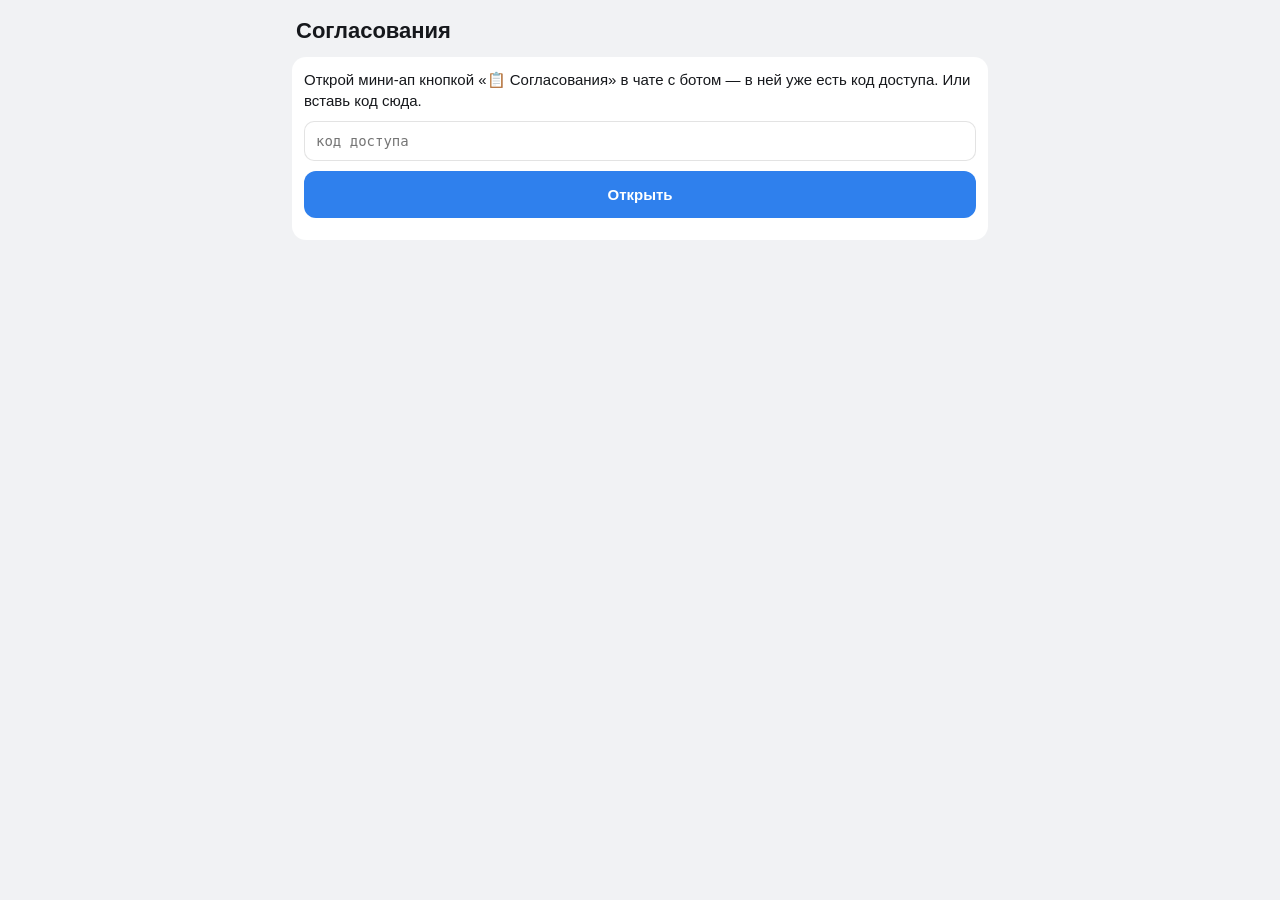
<file: site/review/index.html>
<!doctype html>
<html lang="ru">
<head>
<meta charset="utf-8">
<meta name="viewport" content="width=device-width, initial-scale=1, viewport-fit=cover, user-scalable=no">
<meta name="referrer" content="no-referrer">
<meta name="robots" content="noindex">
<title>Согласования</title>
<script>
// The access key comes inside the button link (#k=…). Take it before Telegram's script reads the hash, and keep the
// hash readable for that script if the client glued its own part on with a second "#".
(function () {
  var h = location.hash || "";
  var m = h.match(/(?:^#|[&?#])k=([A-Za-z0-9_-]{43})(?=[&#]|$)/);
  window.__k = m ? m[1] : null;
  var second = h.indexOf("#", 1);
  if (second > 0) { try { history.replaceState(null, "", location.pathname + location.search + h.slice(0, second) + "&" + h.slice(second + 1)); } catch (e) {} }
})();
</script>
<script src="https://telegram.org/js/telegram-web-app.js"></script>
<style>
:root {
  --bg: var(--tg-theme-secondary-bg-color, #f1f2f4); --card: var(--tg-theme-section-bg-color, var(--tg-theme-bg-color, #fff));
  --text: var(--tg-theme-text-color, #16181c); --hint: var(--tg-theme-hint-color, #7d8590);
  --accent: var(--tg-theme-button-color, #2f80ed); --on-accent: var(--tg-theme-button-text-color, #fff);
  --link: var(--tg-theme-link-color, #2f80ed); --line: rgba(128, 128, 128, .22);
  --ok: #2fa56a; --fix: #e08a1e; --bad: #d9534f;
}
@media (prefers-color-scheme: dark) { :root { --bg: var(--tg-theme-secondary-bg-color, #111418); --card: var(--tg-theme-section-bg-color, var(--tg-theme-bg-color, #1b1f25)); --text: var(--tg-theme-text-color, #eef0f3); } }
* { box-sizing: border-box; -webkit-tap-highlight-color: transparent; }
html, body { margin: 0; background: var(--bg); color: var(--text); font: 15px/1.4 -apple-system, "SF Pro Text", "Segoe UI", Roboto, sans-serif; }
body { padding: 12px 12px calc(96px + env(safe-area-inset-bottom)); max-width: 720px; margin: 0 auto; overflow-wrap: anywhere; }
h1 { font-size: 22px; margin: 4px 4px 10px; display: flex; align-items: center; gap: 8px; }
h1 small { font: 13px/1 inherit; color: var(--hint); font-weight: 400; margin-left: auto; }
h2 { font-size: 13px; text-transform: uppercase; letter-spacing: .04em; color: var(--hint); margin: 18px 6px 8px; font-weight: 600; }
button { font: inherit; color: inherit; border: 0; background: none; cursor: pointer; }
.chips { display: flex; gap: 6px; overflow-x: auto; padding: 0 2px 2px; scrollbar-width: none; }
.chip { flex: none; padding: 6px 12px; border-radius: 999px; background: var(--card); color: var(--hint); font-size: 14px; }
.chip.on { background: var(--accent); color: var(--on-accent); }
.card { background: var(--card); border-radius: 14px; margin-bottom: 8px; overflow: hidden; }
.row { display: flex; gap: 12px; padding: 10px; align-items: center; width: 100%; text-align: left; }
.thumb { flex: none; width: 96px; aspect-ratio: 16/9; border-radius: 8px; background: var(--line) center/cover; display: grid; place-items: center; font-size: 26px; }
.row b { display: block; font-weight: 600; line-height: 1.25; }
.meta { color: var(--hint); font-size: 13px; margin-top: 3px; }
.dot { display: inline-block; width: 8px; height: 8px; border-radius: 50%; margin-right: 5px; }
.pill { display: inline-block; padding: 1px 8px; border-radius: 999px; font-size: 12px; background: var(--line); }
.pill.wait { background: var(--accent); color: var(--on-accent); } .pill.ok { background: var(--ok); color: #fff; }
.pill.fix { background: var(--fix); color: #fff; } .pill.bad { background: var(--bad); color: #fff; }
.block { background: var(--card); border-radius: 14px; padding: 12px; margin-bottom: 10px; }
.block > .lab { margin-bottom: 8px; display: flex; flex-wrap: wrap; gap: 2px 8px; align-items: baseline; }
.block > .lab b { flex: none; font-weight: 600; }
.block > .lab span { color: var(--hint); font-size: 13px; }
.player { position: relative; border-radius: 10px; overflow: hidden; background: #000 center/cover; aspect-ratio: 16/9; display: grid; place-items: center; }
.player.v { aspect-ratio: 9/16; max-height: 62vh; margin: 0 auto; }
.player video { width: 100%; height: 100%; display: block; background: #000; }
.play { width: 64px; height: 64px; border-radius: 50%; background: rgba(0, 0, 0, .55); color: #fff; font-size: 26px; display: grid; place-items: center; padding-left: 4px; }
.prog { position: absolute; inset: auto 0 0 0; padding: 8px 10px; background: rgba(0, 0, 0, .6); color: #fff; font-size: 13px; }
.imgs { display: grid; grid-template-columns: repeat(auto-fit, minmax(140px, 1fr)); gap: 8px; }
.imgs figure { margin: 0; position: relative; border-radius: 8px; overflow: hidden; background: var(--line); aspect-ratio: 16/9; }
.imgs figure:first-child { grid-column: 1 / -1; }
.imgs img { width: 100%; height: 100%; object-fit: cover; display: block; }
.imgs figcaption { position: absolute; left: 6px; top: 6px; background: rgba(0, 0, 0, .6); color: #fff; border-radius: 6px; padding: 0 7px; font-size: 12px; }
.text { white-space: pre-wrap; }
.report { white-space: pre-wrap; font-size: 14px; } .report a { color: var(--link); }
.acts { display: flex; gap: 8px; margin-top: 10px; }
.acts button { flex: 1; padding: 9px 8px; border-radius: 10px; background: var(--bg); font-weight: 600; }
.acts button.on.ok { background: var(--ok); color: #fff; } .acts button.on.fix { background: var(--fix); color: #fff; } .acts button.on.no { background: var(--bad); color: #fff; }
textarea { width: 100%; margin-top: 8px; padding: 9px; border-radius: 10px; border: 1px solid var(--line); background: var(--bg); color: var(--text); font: inherit; min-height: 64px; resize: vertical; }
.big { display: block; width: 100%; padding: 13px; border-radius: 12px; background: var(--accent); color: var(--on-accent); font-weight: 600; margin: 4px 0 10px; }
.big.ghost { background: var(--card); color: var(--link); }
.hint { color: var(--hint); font-size: 13px; padding: 2px 6px 8px; }
.tabs { display: flex; background: var(--card); border-radius: 12px; padding: 3px; margin: 0 0 10px; }
.tabs button { flex: 1; padding: 8px 6px; border-radius: 9px; color: var(--hint); font-weight: 600; font-size: 14px; }
.tabs button.on { background: var(--accent); color: var(--on-accent); }
details.card { padding: 0; } details.card > summary { list-style: none; padding: 11px 12px; cursor: pointer; }
details.card > summary::-webkit-details-marker { display: none; }
details.card > .body { padding: 0 12px 12px; font-size: 14px; }
.zt { font-weight: 600; line-height: 1.25; } .zv { color: var(--hint); font-size: 13px; margin: 3px 0 5px; }
.body .sub { color: var(--hint); font-size: 12px; text-transform: uppercase; letter-spacing: .04em; margin: 10px 0 3px; }
.body ul { margin: 0; padding-left: 18px; } .body li { margin: 3px 0; }
.count { display: flex; gap: 6px; flex-wrap: wrap; padding: 0 2px 8px; }
.hrow { display: flex; gap: 8px; align-items: baseline; } .hrow .d { flex: none; color: var(--hint); font-size: 13px; width: 52px; }
.pill.open { background: var(--bad); color: #fff; } .pill.testing, .pill.wait2 { background: var(--fix); color: #fff; } .pill.fixed { background: var(--ok); color: #fff; }
.empty { text-align: center; color: var(--hint); padding: 46px 20px; }
.back { color: var(--link); padding: 4px 4px 10px; display: none; }
#send { position: fixed; left: 12px; right: 12px; bottom: calc(12px + env(safe-area-inset-bottom)); max-width: 696px; margin: 0 auto; padding: 14px; border-radius: 12px; background: var(--accent); color: var(--on-accent); font-weight: 600; display: none; box-shadow: 0 6px 20px rgba(0, 0, 0, .25); }
#zoom { position: fixed; inset: 0; background: rgba(0, 0, 0, .92); display: none; place-items: center; z-index: 9; } #zoom img { max-width: 100%; max-height: 100%; }
#toast { position: fixed; left: 50%; transform: translateX(-50%); bottom: 110px; background: rgba(20, 20, 20, .92); color: #fff; padding: 9px 14px; border-radius: 10px; font-size: 14px; display: none; z-index: 10; max-width: 90%; text-align: center; }
input.code { width: 100%; padding: 11px; border-radius: 10px; border: 1px solid var(--line); background: var(--card); color: var(--text); font: 14px ui-monospace, Menlo, monospace; }
</style>
</head>
<body>
<div id="app"><div class="empty">Загружаю…</div></div>
<button id="send"></button>
<div id="zoom"><img alt=""></div>
<div id="toast"></div>
<script>
"use strict";
const tg = window.Telegram && Telegram.WebApp;
const inTg = !!(tg && tg.platform && tg.platform !== "unknown");
const $ = (id) => document.getElementById(id);
const S = { key: null, cfg: null, chans: [], filter: "all", tab: "review", imp: null, view: null, draft: load("rv_draft"), sent: load("rv_sent"), blobs: {} };
const KIND = { video: "Видео", report: "Отчёт", ask: "Вопрос" };

function load(k) { try { return JSON.parse(localStorage.getItem(k)) || {}; } catch (e) { return {}; } }
function save(k, v) { try { localStorage.setItem(k, JSON.stringify(v)); } catch (e) {} }
function h(tag, attrs, ...kids) {
  const el = document.createElement(tag);
  for (const [k, v] of Object.entries(attrs || {})) {
    if (k === "class") el.className = v; else if (k === "style") el.style.cssText = v;
    else if (k.startsWith("on")) el.addEventListener(k.slice(2), v); else if (v != null && v !== false) el.setAttribute(k, v);
  }
  for (const kid of kids.flat()) if (kid != null && kid !== false) el.append(kid.nodeType ? kid : document.createTextNode(kid));
  return el;
}
function toast(text, ms) { const t = $("toast"); t.textContent = text; t.style.display = "block"; clearTimeout(toast.t); toast.t = setTimeout(() => (t.style.display = "none"), ms || 2600); }
function haptic(kind) { try { inTg && tg.HapticFeedback && tg.HapticFeedback.impactOccurred(kind || "light"); } catch (e) {} }
function when(ts) { return new Date(ts * 1000).toLocaleString("ru-RU", { day: "numeric", month: "short", hour: "2-digit", minute: "2-digit" }); }
function mmss(s) { return s >= 90 ? (s / 60).toFixed(1).replace(".", ",") + " мин" : Math.round(s) + " с"; }

/* ---------- crypto: RV1 | iv(16) | AES-256-CTR | HMAC-SHA256 (tools/review.py encrypt) ---------- */
let K = null;
async function setKey(b64) {
  const raw = Uint8Array.from(atob(b64.replace(/-/g, "+").replace(/_/g, "/")), (c) => c.charCodeAt(0));
  const hk = await crypto.subtle.importKey("raw", raw, { name: "HMAC", hash: "SHA-256" }, false, ["sign"]);
  const part = async (label) => crypto.subtle.sign("HMAC", hk, new TextEncoder().encode(label));
  K = { enc: await crypto.subtle.importKey("raw", await part("enc"), "AES-CTR", false, ["decrypt"]),
        mac: await crypto.subtle.importKey("raw", await part("mac"), { name: "HMAC", hash: "SHA-256" }, false, ["verify"]) };
}
async function dec(buf) {
  const u = new Uint8Array(buf), n = u.length;
  if (n < 51 || u[0] !== 82 || u[1] !== 86 || u[2] !== 49) throw new Error("format");
  if (!(await crypto.subtle.verify("HMAC", K.mac, u.subarray(n - 32), u.subarray(0, n - 32)))) throw new Error("key");
  return crypto.subtle.decrypt({ name: "AES-CTR", counter: u.slice(3, 19), length: 64 }, K.enc, u.subarray(19, n - 32));
}

/* ---------- data ---------- */
async function loadChannel(ch) {
  ch.items = []; ch.error = null;
  let ref = "review-" + ch.slug, pinned = false;
  try {  // the commit id makes the read exact; without it GitHub's raw host may serve a copy up to 5 minutes old
    const r = await fetch(`https://api.github.com/repos/${S.cfg.repo}/branches/${ref}`, { cache: "no-cache" });
    if (r.status === 404) return;
    if (r.ok) { ref = (await r.json()).commit.sha; pinned = true; }
  } catch (e) {}
  ch.base = `https://raw.githubusercontent.com/${S.cfg.repo}/${ref}/`;
  const r = await fetch(ch.base + "index.enc", pinned ? {} : { cache: "no-store" });
  if (r.status === 404) return;
  if (!r.ok) throw new Error("HTTP " + r.status);
  const idx = JSON.parse(new TextDecoder().decode(await dec(await r.arrayBuffer())));
  ch.items = idx.items || []; ch.updated = idx.updated; ch.improve = idx.improve || {};
  for (const it of ch.items) {  // the card's short name in a text decision — tools/review.py code() computes the same
    const hash = new Uint8Array(await crypto.subtle.digest("SHA-256", new TextEncoder().encode(`${ch.slug}|${it.id}|${it.rev}`)));
    it.code = [...hash.slice(0, 4)].map((b) => b.toString(16).padStart(2, "0")).join("");
  }
}
function improveOf(slug) {  // any channel's cards may carry the tab data of every channel: take the newest copy
  return S.chans.map((c) => (c.improve || {})[slug]).filter(Boolean).sort((a, b) => b.at - a.at)[0];
}
async function media(ch, file, mime, onProgress) {
  if (S.blobs[file]) return S.blobs[file];
  const r = await fetch(ch.base + file);
  if (!r.ok) throw new Error("HTTP " + r.status);
  const total = +r.headers.get("content-length") || 0;
  let buf;
  if (r.body && onProgress) {
    const reader = r.body.getReader(), chunks = []; let got = 0;
    for (;;) { const { done, value } = await reader.read(); if (done) break; chunks.push(value); got += value.length; onProgress(got, total); }
    buf = new Uint8Array(got); let o = 0; for (const c of chunks) { buf.set(c, o); o += c.length; }
  } else buf = new Uint8Array(await r.arrayBuffer());
  return (S.blobs[file] = URL.createObjectURL(new Blob([await dec(buf.buffer)], { type: mime })));
}

/* ---------- decisions ---------- */
const uid = (ch, it) => `${ch.slug}|${it.id}|${it.rev}`;
function open(ch, it) {  // is something still expected from him on this card?
  if (S.sent[uid(ch, it)] || it.decision) return false;
  return (it.kind === "video" && it.status === "waiting") || (it.kind === "report" && it.status === "new") || (it.kind === "ask" && it.status === "open");
}
function verdict(ch, it) {  // what would be sent for this card right now, or null
  const d = S.draft[uid(ch, it)];
  if (!d || !open(ch, it)) return null;
  if (it.kind !== "video") return d.a ? { a: d.a } : null;
  const parts = it.parts.map((p) => [p, (d.p || {})[p.key]]);
  const fixes = parts.filter(([, x]) => x && x.a === "fix" && (x.t || "").trim());
  if (fixes.length) return { a: "fix", t: fixes.map(([p, x]) => `${p.label}: ${x.t.trim()}`).join("\n") };
  return parts.every(([, x]) => x && x.a === "ok") ? { a: "ok" } : null;
}
function ready() {
  const out = [];
  for (const ch of S.chans) for (const it of ch.items) { const v = verdict(ch, it); if (v) out.push({ ch, it, v }); }
  return out;
}
function setDraft(ch, it, fn) { const k = uid(ch, it); const d = S.draft[k] || {}; fn(d); S.draft[k] = d; save("rv_draft", S.draft); refreshSend(); }
function refreshSend() {
  const n = ready().length, text = `Отправить решения · ${n}`;
  if (inTg) { n ? tg.MainButton.setParams({ text, is_visible: true, is_active: true }) : tg.MainButton.hide(); try { n ? tg.enableClosingConfirmation() : tg.disableClosingConfirmation(); } catch (e) {} }
  else { $("send").style.display = n ? "block" : "none"; $("send").textContent = text; }
}
function decisionText(list) {  // what he sends as a message when the app cannot send by itself (tools/review.py parse)
  const mark = { ok: "✅", yes: "✅", fix: "✏️", seen: "👁", no: "❌" };
  return "Решения из «Согласований»:\n" + list.map(({ ch, it, v }) =>
    `${mark[v.a]} ${ch.name} · ${it.title.replace(/\s+/g, " ").slice(0, 70)} #r${it.code}` + (v.t ? "\n" + v.t : "")).join("\n");
}
function send() {
  const list = ready();
  if (!list.length) return;
  const direct = inTg && !(tg.initDataUnsafe && tg.initDataUnsafe.query_id);  // opened from the reply-keyboard button: sendData works
  const payload = JSON.stringify({ v: 1, d: list.map(({ ch, it, v }) => ({ c: ch.slug, i: it.id, r: it.rev, a: v.a, ...(v.t ? { t: v.t } : {}) })) });
  const text = decisionText(list);
  if (direct ? new TextEncoder().encode(payload).length > 4096 : text.length > 3500) return toast("Слишком длинно для одной отправки: сократи правки или отправь часть карточек, потом остальные.", 5000);
  const before = JSON.stringify(S.sent);
  for (const { ch, it, v } of list) { S.sent[uid(ch, it)] = { ...v, at: Math.floor(Date.now() / 1000) }; delete S.draft[uid(ch, it)]; }
  const keys = Object.keys(S.sent); for (const k of keys.slice(0, Math.max(0, keys.length - 60))) delete S.sent[k];
  save("rv_sent", S.sent); save("rv_draft", S.draft);
  if (!inTg) { console.log("decision", direct ? payload : text); window.__lastPayload = payload; window.__lastText = text; toast("Вне Telegram отправка не работает — решение показано в консоли.", 4000); refreshSend(); return render(); }
  haptic("medium");
  try { tg.disableClosingConfirmation(); } catch (e) {}
  if (direct) {
    tg.sendData(payload);  // Telegram closes the mini app here; still being open means the message did not go
    return setTimeout(() => { S.sent = JSON.parse(before); save("rv_sent", S.sent); refreshSend(); render(); tg.showAlert ? tg.showAlert("Не отправилось — попробуй ещё раз.") : toast("Не отправилось"); }, 2500);
  }
  // Opened from the menu or an «Открыть» button: Telegram gives such an app no way to send. Put the ready message
  // into the chat's input field — he presses send there.
  try { navigator.clipboard && navigator.clipboard.writeText(text).catch(() => {}); } catch (e) {}
  tg.openTelegramLink(`https://t.me/${S.cfg.bot}?text=${encodeURIComponent(text)}`);
  refreshSend(); render();
  setTimeout(() => { try { tg.close(); } catch (e) {} }, 600);
}

/* ---------- views ---------- */
function statusPill(ch, it) {
  const sent = S.sent[uid(ch, it)], st = it.status;
  const word = { ok: "согласовано", fix: "правки", seen: "просмотрено", yes: "да", no: "нет" };
  if (sent && ["waiting", "new", "open"].includes(st)) return h("span", { class: "pill" }, `Отправлено: ${word[sent.a] || sent.a} · ждёт бота`);
  const map = { waiting: ["Ждёт решения", "wait"], new: ["Новый", "wait"], open: ["Нужен ответ", "wait"], approved: ["Согласовано", "ok"], edits: ["Правки в работе", "fix"],
                scheduled: ["В расписании", "ok"], published: ["Опубликовано", "ok"], seen: ["Просмотрено", ""], yes: ["Да", "ok"], no: ["Нет", ""], info: ["Для просмотра", ""],
                error: ["Ошибка", "bad"], closed: ["Закрыто", ""] }[st] || [st, ""];
  return h("span", { class: "pill " + map[1] }, map[0]);
}
function posterOf(it) { const p = (it.parts || []).find((x) => x.poster) || {}; return p.poster || (((it.parts || []).find((x) => x.files) || {}).files || [{}])[0].file; }
function lazyBg(el, ch, file, keepKids) { if (file) media(ch, file, "image/jpeg").then((u) => { el.style.backgroundImage = `url(${u})`; if (!keepKids) el.textContent = ""; }).catch(() => {}); }

function topbar(app, waiting) {
  app.append(h("h1", {}, S.tab === "improve" ? "Улучшения" : "Согласования", h("small", {}, h("button", { onclick: () => boot(true), style: "color:var(--link)" }, "Обновить"))));
  app.append(h("div", { class: "tabs" }, [["review", "Согласования" + (waiting ? ` · ${waiting}` : "")], ["improve", "Улучшения"]].map(([k, name]) =>
    h("button", { class: S.tab === k ? "on" : "", onclick: () => { S.tab = k; save("rv_tab", k); render(); window.scrollTo(0, 0); } }, name)),
    h("button", { onclick: () => { location.href = "../"; } }, "Дашборд")));  // the full dashboard, same window; Telegram's back arrow returns here
}
function renderList() {
  const app = $("app"); app.textContent = "";
  const total = S.chans.reduce((n, ch) => n + ch.items.filter((it) => open(ch, it)).length, 0);
  topbar(app, total);
  app.append(h("div", { class: "chips" }, [{ slug: "all", name: "Все" }, ...S.chans].map((c) =>
    h("button", { class: "chip" + (S.filter === c.slug ? " on" : ""), onclick: () => { S.filter = c.slug; renderList(); } },
      c.name + (c.slug !== "all" ? (() => { const n = c.items.filter((it) => open(c, it)).length; return n ? ` · ${n}` : ""; })() : total ? ` · ${total}` : "")))));
  const rows = [];
  for (const ch of S.chans) if (S.filter === "all" || S.filter === ch.slug) for (const it of ch.items) rows.push({ ch, it });
  rows.sort((a, b) => (b.it.updated || b.it.created) - (a.it.updated || a.it.created));
  const groups = [["Ждут тебя", rows.filter((r) => open(r.ch, r.it))],
                  ["В работе", rows.filter((r) => !open(r.ch, r.it) && ["waiting", "new", "open", "approved", "edits", "error"].includes(r.it.status))],
                  ["Готово", rows.filter((r) => !["waiting", "new", "open", "approved", "edits", "error"].includes(r.it.status)).slice(0, 15)]];
  for (const [name, list] of groups) {
    if (!list.length) continue;
    app.append(h("h2", {}, name));
    for (const { ch, it } of list) {
      const th = h("div", { class: "thumb" }, { video: "🎬", report: "📊", ask: "❓" }[it.kind] || "•");
      lazyBg(th, ch, posterOf(it));
      const v = verdict(ch, it);
      app.append(h("div", { class: "card" }, h("button", { class: "row", onclick: () => { S.view = { ch, id: it.id }; render(); window.scrollTo(0, 0); } }, th,
        h("div", {}, h("b", {}, it.title), h("div", { class: "meta" }, h("span", { class: "dot", style: `background:${ch.color || "#888"}` }), `${ch.name} · ${KIND[it.kind] || it.kind} · ${when(it.updated || it.created)}`),
          h("div", { class: "meta" }, statusPill(ch, it), v ? h("span", { style: "margin-left:6px" }, v.a === "fix" ? "✎ отмечены правки" : "✓ отмечено, не отправлено") : null)))));
    }
  }
  if (!rows.length) app.append(h("div", { class: "empty" }, S.chans.some((c) => c.error) ? "Не получилось загрузить карточки: " + S.chans.map((c) => c.error).filter(Boolean).join("; ") : "Пока пусто. Когда появится видео на согласование или отчёт — придёт строчка в чат."));
  else if (!groups[0][1].length) app.append(h("div", { class: "hint", style: "text-align:center;padding-top:14px" }, "Всё разобрано 👌"));
}

function player(ch, p) {
  const box = h("div", { class: "player" + (p.vertical ? " v" : "") });
  if (p.gone) { box.append(h("div", { class: "prog", style: "position:static;background:none;color:#aaa" }, "Видео уже на YouTube — копия убрана")); return box; }
  lazyBg(box, ch, p.poster, true);
  const btn = h("button", { class: "play", onclick: async () => {
    btn.remove(); const pr = h("div", { class: "prog" }, "Загружаю…"); box.append(pr);
    try {
      const url = await media(ch, p.file, "video/mp4", (got, total) => (pr.textContent = total ? `Загружаю… ${Math.round(got / total * 100)} % из ${(total / 1e6).toFixed(0)} МБ` : `Загружаю… ${(got / 1e6).toFixed(1)} МБ`));
      pr.remove(); box.style.backgroundImage = "";
      const v = h("video", { src: url, controls: "", playsinline: "", autoplay: "" }); box.append(v); v.play().catch(() => {});
    } catch (e) { pr.textContent = "Не загрузилось: " + e.message; box.append(btn); }
  } }, "▶");
  box.append(btn);
  return box;
}
function gallery(ch, p) {
  return h("div", { class: "imgs" }, p.files.map((f) => {
    const img = h("img", { alt: f.label || "" });
    media(ch, f.file, "image/jpeg").then((u) => (img.src = u)).catch(() => {});
    return h("figure", { onclick: () => { if (img.src) { $("zoom").firstElementChild.src = img.src; $("zoom").style.display = "grid"; } } }, img, f.label ? h("figcaption", {}, f.label) : null);
  }));
}
function report(html) {  // Telegram HTML -> safe DOM: only b / i / u / s / code / pre / a[href=http…] survive
  const out = h("div", { class: "report" });
  (function walk(src, dst) {
    for (const n of src.childNodes) {
      if (n.nodeType === 3) dst.append(n.textContent);
      else if (n.nodeType === 1) {
        const t = n.tagName.toLowerCase(); let el = dst;
        if (["b", "i", "u", "s", "code", "pre", "strong", "em"].includes(t)) dst.append((el = document.createElement(t)));
        else if (t === "a" && /^https?:\/\//.test(n.getAttribute("href") || "")) { const href = n.getAttribute("href"); dst.append((el = h("a", { href, onclick: (e) => { e.preventDefault(); inTg ? tg.openLink(href) : window.open(href, "_blank", "noopener"); } }))); }
        walk(n, el);
      }
    }
  })(new DOMParser().parseFromString("<div>" + html + "</div>", "text/html").body.firstChild, out);
  return out;
}

function renderItem() {
  const { ch, id } = S.view, it = ch.items.find((x) => x.id === id), app = $("app");
  if (!it) { S.view = null; return renderList(); }
  app.textContent = "";
  const can = open(ch, it), k = uid(ch, it);
  app.append(h("button", { class: "back", style: inTg ? "" : "display:block", onclick: back }, "← Назад"));
  app.append(h("div", { class: "block" }, h("div", { style: "font-size:18px;font-weight:700;line-height:1.25" }, it.title),
    h("div", { class: "meta" }, h("span", { class: "dot", style: `background:${ch.color || "#888"}` }), `${ch.name} · ${KIND[it.kind] || it.kind}` + (it.rev > 1 ? ` · версия ${it.rev}` : "") + ` · ${when(it.updated || it.created)}`),
    h("div", { class: "meta" }, statusPill(ch, it), it.status_note ? " " + it.status_note : ""),
    (it.decision || S.sent[k]) && (it.decision || S.sent[k]).t ? h("div", { class: "meta text" }, "Твои правки: " + (it.decision || S.sent[k]).t) : null));

  if (it.kind === "video") {
    const painters = [];  // marking a part repaints only its buttons: the page is not rebuilt, so a playing video keeps playing
    if (can) app.append(h("button", { class: "big", onclick: () => { setDraft(ch, it, (d) => { d.p = {}; for (const p of it.parts) d.p[p.key] = { a: "ok" }; }); haptic("medium"); painters.forEach((f) => f()); toast("Отмечено. Нажми «Отправить решения» внизу."); } }, "✓ Согласовать всё"));
    for (const p of it.parts) {
      const block = h("div", { class: "block" }, h("div", { class: "lab" }, h("b", {}, p.label), h("span", {}, [p.title, p.dur ? mmss(p.dur) : null, p.hint].filter(Boolean).join(" · "))));
      block.append(p.type === "video" ? player(ch, p) : p.type === "images" ? gallery(ch, p) : h("div", { class: "text" }, p.text || ""));
      if (can) {
        const acts = h("div", { class: "acts" }), box = h("div");
        const mark = (a) => { setDraft(ch, it, (dr) => { dr.p = dr.p || {}; dr.p[p.key] = dr.p[p.key] && dr.p[p.key].a === a ? {} : { a, t: (dr.p[p.key] || {}).t || "" }; }); haptic(); paint(true); };
        const paint = (focus) => {
          const d = ((S.draft[k] || {}).p || {})[p.key] || {};
          acts.textContent = ""; box.textContent = "";
          acts.append(h("button", { class: "ok" + (d.a === "ok" ? " on" : ""), onclick: () => mark("ok") }, "✓ Ок"), h("button", { class: "fix" + (d.a === "fix" ? " on" : ""), onclick: () => mark("fix") }, "✎ Правка"));
          if (d.a === "fix") { const ta = h("textarea", { placeholder: "Что поправить?", oninput: (e) => setDraft(ch, it, (dr) => (dr.p[p.key].t = e.target.value)) }, d.t || ""); box.append(ta); if (focus === true) ta.focus(); }
        };
        painters.push(paint); paint(); block.append(acts, box);
      }
      app.append(block);
    }
    if (can) app.append(h("div", { class: "hint" }, "Согласовано = каждая часть отмечена «Ок». Одна «Правка» с текстом — и видео уйдёт на доработку, остальное считается принятым."));
  } else if (it.kind === "report") {
    app.append(h("div", { class: "block" }, report(it.html || "")));
    if (can) { const on = (S.draft[k] || {}).a === "seen"; app.append(h("button", { class: "big" + (on ? " ghost" : ""), onclick: () => { setDraft(ch, it, (d) => (d.a = on ? null : "seen")); haptic(); renderItem(); } }, on ? "Отмечено «просмотрено» · убрать" : "👁 Просмотрено")); }
  } else {
    if (it.text) app.append(h("div", { class: "block text" }, it.text));
    if (can) { const a = (S.draft[k] || {}).a; const pick = (x) => { setDraft(ch, it, (d) => (d.a = a === x ? null : x)); haptic(); renderItem(); };
      app.append(h("div", { class: "acts" }, h("button", { class: "ok" + (a === "yes" ? " on" : ""), onclick: () => pick("yes") }, "✓ Да"), h("button", { class: "no" + (a === "no" ? " on" : ""), onclick: () => pick("no") }, "✕ Нет"))); }
  }
  if (it.note) app.append(h("div", { class: "block" }, h("div", { class: "lab" }, h("b", {}, "Заметка")), h("div", { class: "text" }, it.note)));
  if (!can && S.sent[k] && ["waiting", "new", "open"].includes(it.status) && !it.decision)
    app.append(h("button", { class: "big ghost", onclick: () => { delete S.sent[k]; save("rv_sent", S.sent); renderItem(); refreshSend(); } }, "Изменить решение"),
      h("div", { class: "hint" }, `Отмечено ${when(S.sent[k].at)}. Если сообщение с решением в чате не отправил — нажми «Изменить решение» и отправь заново. Бот забирает решения раз в несколько часов; считается последнее.`));
}
function renderImprove() {
  const app = $("app"); app.textContent = "";
  topbar(app, S.chans.reduce((n, ch) => n + ch.items.filter((it) => open(ch, it)).length, 0));
  if (!S.chans.some((c) => c.slug === S.imp)) S.imp = (S.chans[0] || {}).slug;
  app.append(h("div", { class: "chips" }, S.chans.map((c) => h("button", { class: "chip" + (S.imp === c.slug ? " on" : ""), onclick: () => { S.imp = c.slug; save("rv_imp", c.slug); renderImprove(); } }, c.name))));
  const d = improveOf(S.imp);
  if (!d) return app.append(h("div", { class: "empty" }, "Данных пока нет — появятся после ближайшего ежедневного разбора (12:00 по Екатеринбургу)."));
  const j = d.judged || {};
  app.append(h("div", { class: "hint", style: "padding-top:8px" }, `По данным дашборда на ${when(Date.parse(d.generated_at) / 1000)} · в оценке ${j.videos || 0} видео и ${j.shorts || 0} шортсов (у остальных ещё мало показов)`));

  const ST = { open: ["Не исправлено", "open"], testing: ["Изменено · ждём статистику", "testing"], fixed: ["Исправлено", "fixed"], nodata: ["Мало данных", ""], ok: ["В норме", ""] };
  const zones = d.zones || [], n = (s) => zones.filter((z) => z.status === s).length;
  app.append(h("h2", {}, "Точки роста"));
  app.append(h("div", { class: "count" }, h("span", { class: "pill open" }, `не исправлено · ${n("open")}`), h("span", { class: "pill testing" }, `ждём статистику · ${n("testing")}`), h("span", { class: "pill fixed" }, `исправлено · ${n("fixed")}`)));
  const list = (title, rows) => rows && rows.length ? [h("div", { class: "sub" }, title), h("ul", {}, rows.map((r) => h("li", {}, r)))] : [];
  const change = (c) => [c.id ? h("b", {}, c.id + " ") : null, c.text, h("div", { class: "meta" }, c.state)];
  for (const st of ["open", "testing", "fixed", "nodata"]) for (const z of zones.filter((x) => x.status === st)) {
    app.append(h("details", { class: "card" }, h("summary", {}, h("div", { class: "zt" }, z.title),
        h("div", { class: "zv" }, z.value === "—" ? `норма ${z.norm}` : `сейчас ${z.value} · норма ${z.norm}`), h("span", { class: "pill " + ST[st][1] }, ST[st][0])),
      h("div", { class: "body" }, h("div", {}, z.detail), list("Что уже изменили", (z.changes || []).map(change)), list("Пробовали раньше", (z.tried || []).map(change)),
        list("Где проседает", z.weak), list("Вероятные причины", z.causes), list("Что делать", z.steps))));
  }
  const fine = zones.filter((z) => z.status === "ok");
  if (fine.length) app.append(h("div", { class: "hint" }, "В норме: " + fine.map((z) => `${z.title} (${z.value})`).join(" · ")));

  if ((d.quick || []).length) {
    app.append(h("h2", {}, "Можно сделать сразу"));
    for (const q of d.quick) app.append(h("details", { class: "card" }, h("summary", {}, h("div", { class: "zt" }, q.title), h("div", { class: "zv" }, q.why), h("span", { class: "pill open" }, q.needs_yes ? "Не сделано · нужно твоё «да»" : "Не сделано")),
      h("div", { class: "body" }, h("div", {}, q.action), q.note ? h("div", { class: "meta" }, q.note) : null)));
  }

  app.append(h("h2", {}, "История изменений"));
  const TONE = { wait: "testing", ok: "fixed", bad: "open" };
  if (!(d.history || []).length) app.append(h("div", { class: "hint" }, "Пока ничего не меняли."));
  for (const x of d.history || []) {
    const day = x.date ? new Date(x.date + "T12:00:00").toLocaleDateString("ru-RU", { day: "numeric", month: "short" }) : "";
    app.append(h("details", { class: "card" }, h("summary", {}, h("div", { class: "hrow" }, h("span", { class: "d" }, day), h("div", {}, h("div", {}, x.id ? h("b", {}, x.id + " ") : null, x.text), h("div", { style: "margin-top:5px" }, h("span", { class: "pill " + (TONE[x.tone] || "") }, x.label))))),
      h("div", { class: "body" }, x.note ? h("div", {}, x.note) : null, list("Зачем", x.why ? [x.why] : []), list("По чему судим", x.metric ? [x.metric] : []), list("Первые цифры", x.evidence))));
  }
  if ((d.planned || []).length) { app.append(h("h2", {}, "В плане")); for (const x of d.planned) app.append(h("div", { class: "block" }, x.id ? h("b", {}, x.id + " ") : null, x.text, h("div", { class: "meta" }, x.state))); }
}
function back() { S.view = null; render(); }
function render() {
  S.view ? renderItem() : S.tab === "improve" ? renderImprove() : renderList();
  if (inTg) { try { S.view ? tg.BackButton.show() : tg.BackButton.hide(); } catch (e) {} }
  refreshSend();
}
function askKey(msg) {
  const inp = h("input", { class: "code", placeholder: "код доступа", autocapitalize: "off", autocomplete: "off", spellcheck: "false" });
  $("app").textContent = "";
  $("app").append(h("h1", {}, "Согласования"), h("div", { class: "block" }, h("div", { style: "margin-bottom:10px" }, msg), inp,
    h("button", { class: "big", style: "margin-top:10px", onclick: () => { const v = inp.value.trim(); if (/^[A-Za-z0-9_-]{43}$/.test(v)) { save("rv_key", v); boot(); } else toast("Код — 43 символа, скопируй его целиком"); } }, "Открыть")));
}

async function boot(manual) {
  if (!S.cfg) S.cfg = await (await fetch("config.json", { cache: "no-cache" })).json();
  let key = window.__k || load("rv_key");
  if (typeof key !== "string" && ["localhost", "127.0.0.1"].includes(location.hostname)) { try { const r = await fetch(".devkey"); if (r.ok) key = (await r.text()).trim(); } catch (e) {} }
  if (typeof key !== "string") return askKey("Открой мини-ап кнопкой «📋 Согласования» в чате с ботом — в ней уже есть код доступа. Или вставь код сюда.");
  save("rv_key", key);
  await setKey(key);
  if (!S.chans.length) { S.chans = S.cfg.channels.map((c) => ({ ...c, items: [] })); const t = load("rv_tab"), i = load("rv_imp"); if (t === "improve") S.tab = t; if (typeof i === "string") S.imp = i; }
  if (!manual) $("app").innerHTML = '<div class="empty">Загружаю…</div>';
  await Promise.all(S.chans.map((ch) => loadChannel(ch).catch((e) => { ch.error = e.message; })));
  if (S.chans.some((c) => c.error === "key")) { window.__k = null; save("rv_key", null); return askKey("Код доступа не подошёл. Открой мини-ап кнопкой из последнего сообщения бота или вставь новый код."); }
  for (const k of Object.keys(S.draft)) if (!S.chans.some((ch) => ch.items.some((it) => uid(ch, it) === k))) delete S.draft[k];  // drafts of replaced cards
  render();
  if (manual) toast("Обновлено");
}

$("zoom").onclick = () => ($("zoom").style.display = "none");
$("send").onclick = send;
if (inTg) { tg.ready(); tg.expand(); tg.MainButton.onClick(send); tg.BackButton.onClick(back); }
document.addEventListener("visibilitychange", () => { if (!document.hidden && S.key !== false && S.chans.length && !S.view && !ready().length) boot(true); });
boot().catch((e) => { $("app").innerHTML = ""; $("app").append(h("div", { class: "empty" }, "Ошибка: " + e.message)); });
</script>
</body>
</html>
</file>
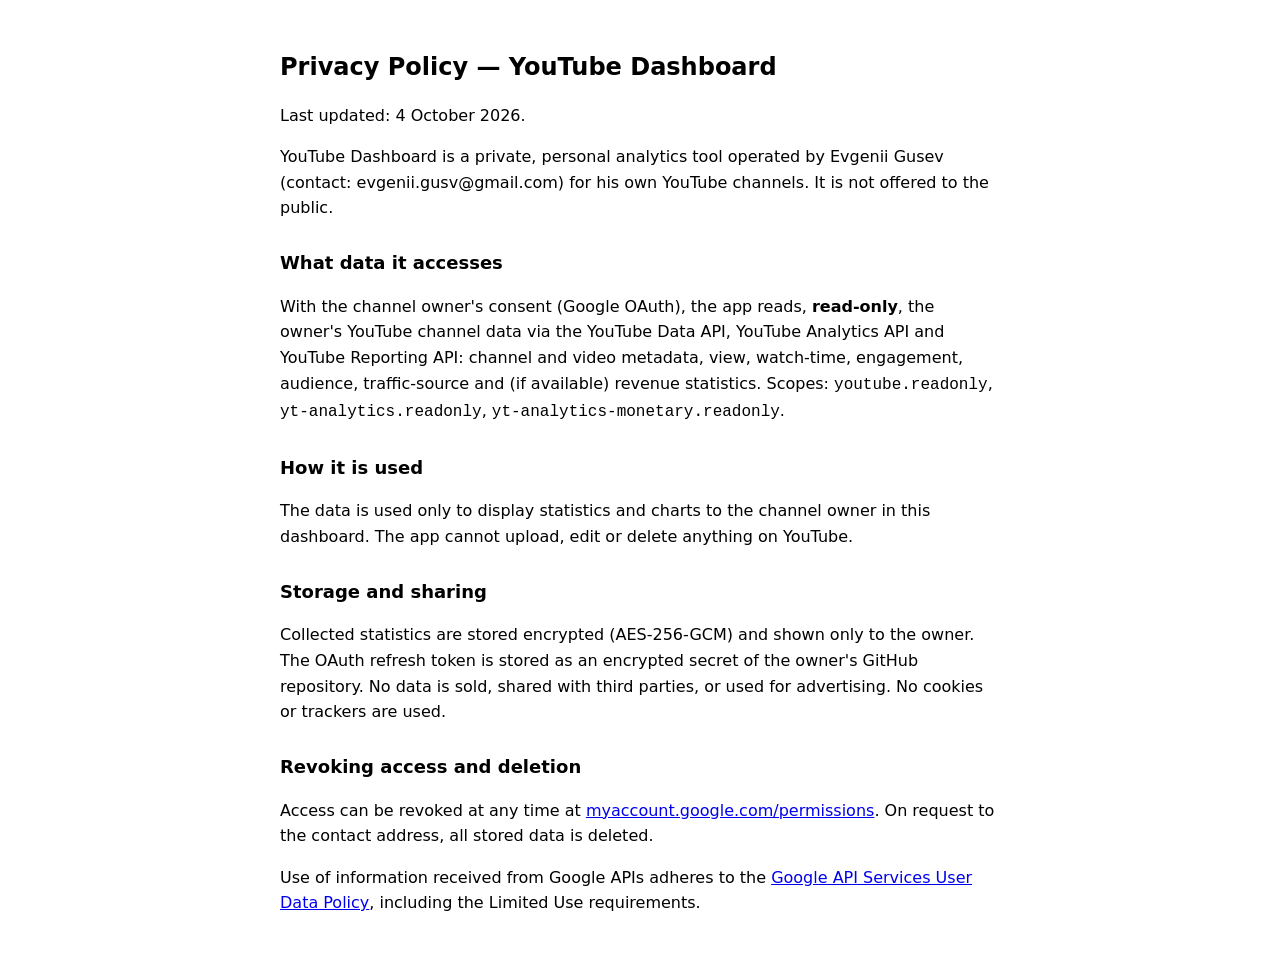
<file: site/privacy.html>
<!doctype html>
<html lang="en">
<head>
<meta charset="utf-8">
<meta name="viewport" content="width=device-width, initial-scale=1">
<title>Privacy Policy — YouTube Dashboard</title>
<style>
  :root { color-scheme: light dark; }
  body { font: 16px/1.6 system-ui, -apple-system, "Segoe UI", sans-serif; max-width: 720px; margin: 0 auto; padding: 32px 16px; }
  h1 { font-size: 24px; } h2 { font-size: 18px; margin-top: 28px; }
</style>
</head>
<body>
<h1>Privacy Policy — YouTube Dashboard</h1>
<p>Last updated: 4 October 2026.</p>
<p>YouTube Dashboard is a private, personal analytics tool operated by Evgenii Gusev (contact: evgenii.gusv@gmail.com) for his own YouTube channels. It is not offered to the public.</p>
<h2>What data it accesses</h2>
<p>With the channel owner's consent (Google OAuth), the app reads, <b>read-only</b>, the owner's YouTube channel data via the YouTube Data API, YouTube Analytics API and YouTube Reporting API: channel and video metadata, view, watch-time, engagement, audience, traffic-source and (if available) revenue statistics. Scopes: <code>youtube.readonly</code>, <code>yt-analytics.readonly</code>, <code>yt-analytics-monetary.readonly</code>.</p>
<h2>How it is used</h2>
<p>The data is used only to display statistics and charts to the channel owner in this dashboard. The app cannot upload, edit or delete anything on YouTube.</p>
<h2>Storage and sharing</h2>
<p>Collected statistics are stored encrypted (AES-256-GCM) and shown only to the owner. The OAuth refresh token is stored as an encrypted secret of the owner's GitHub repository. No data is sold, shared with third parties, or used for advertising. No cookies or trackers are used.</p>
<h2>Revoking access and deletion</h2>
<p>Access can be revoked at any time at <a href="https://myaccount.google.com/permissions">myaccount.google.com/permissions</a>. On request to the contact address, all stored data is deleted.</p>
<p>Use of information received from Google APIs adheres to the <a href="https://developers.google.com/terms/api-services-user-data-policy">Google API Services User Data Policy</a>, including the Limited Use requirements.</p>
</body>
</html>
</file>
